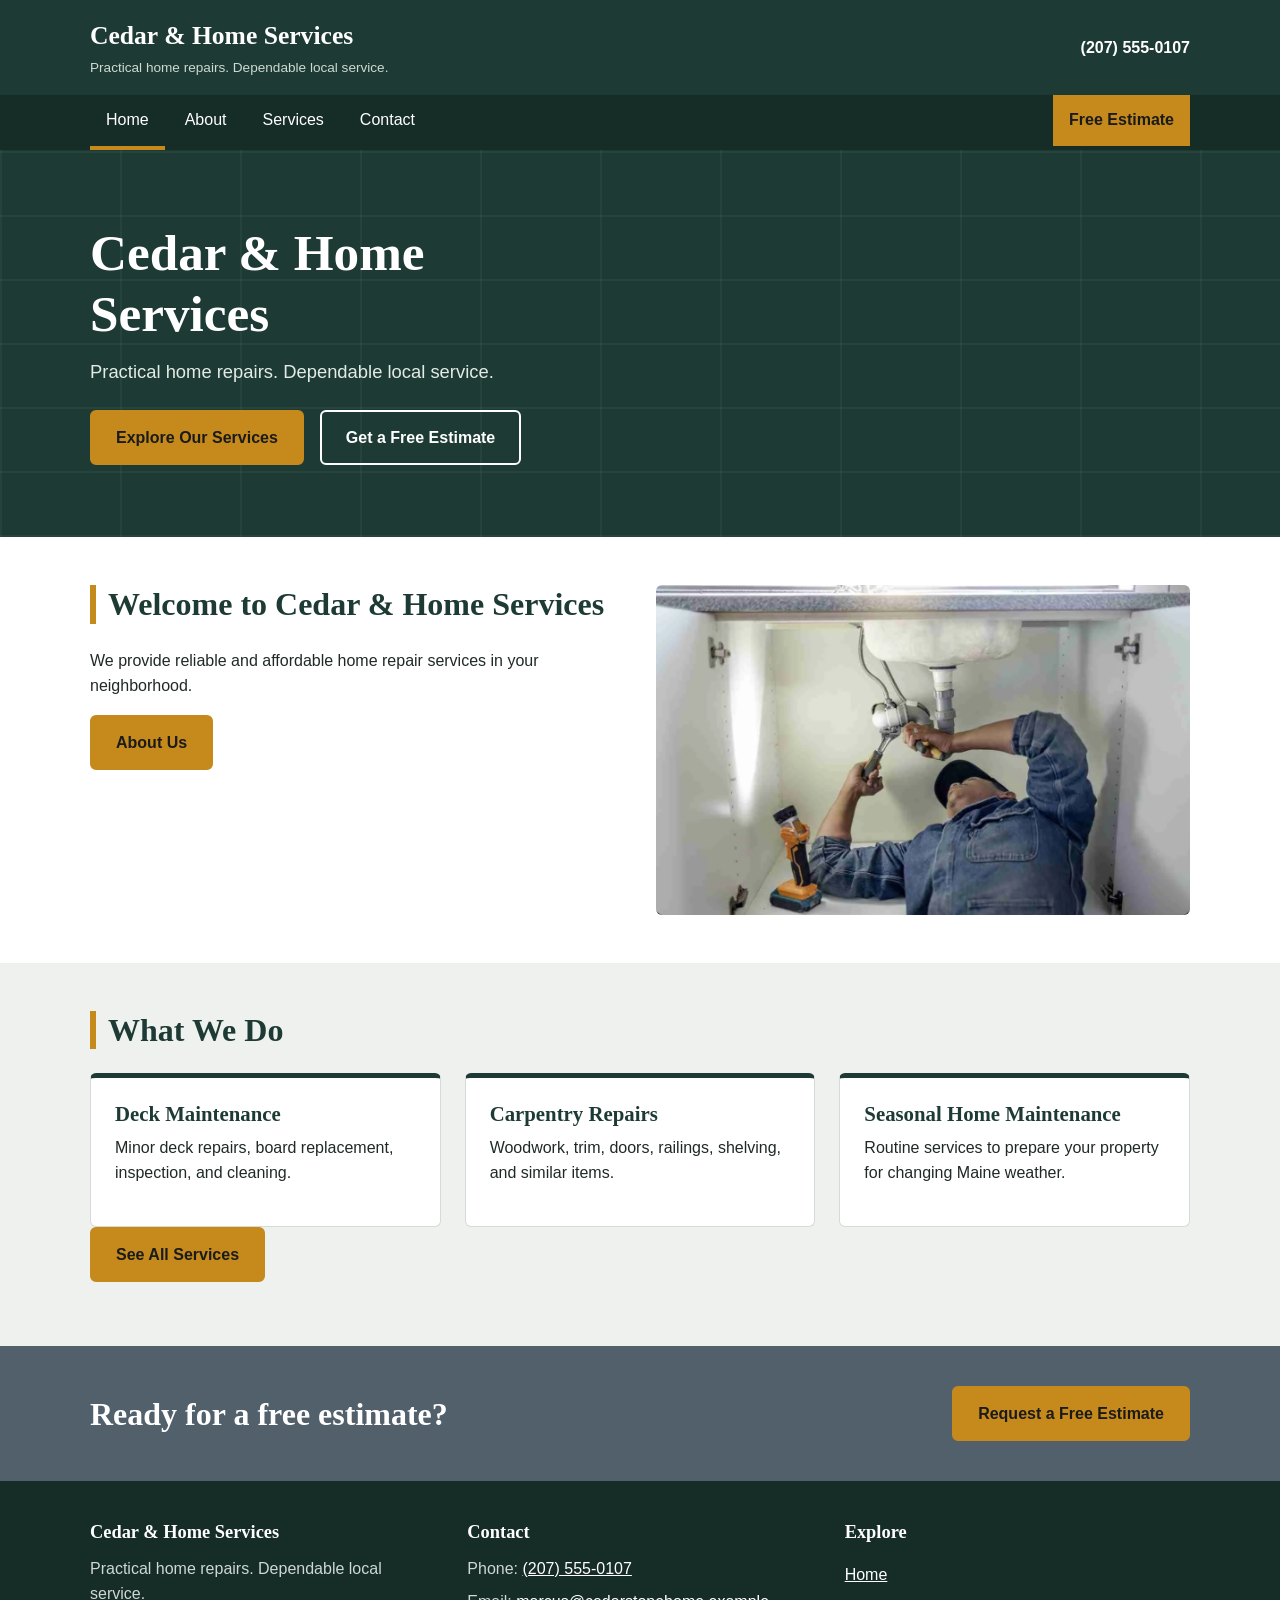
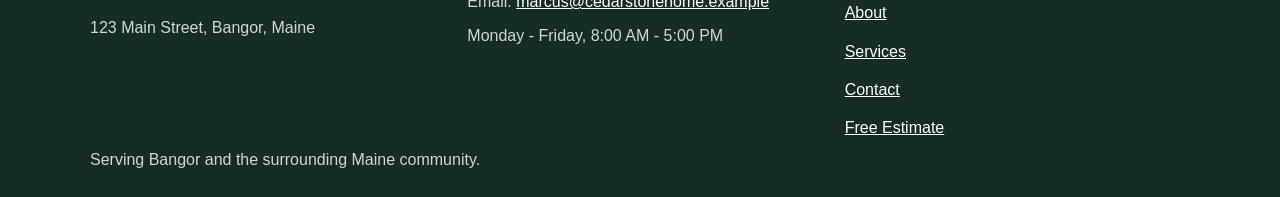
<file: index.html>
<!DOCTYPE html>
<html lang="en">
<head>
    <meta charset="UTF-8">
    <meta name="viewport" content="width=device-width, initial-scale=1.0">
    <title>Cedar &amp; Home Services | Home Repairs in Bangor, Maine</title>
    <link rel="stylesheet" href="css/style.css">
    <script src="js/script.js" defer></script>
</head>

<body>
    <a class="skip-link" href="#main-content">Skip to main content</a>

    <header class="site-header">
        <div class="container header-top">
            <a class="brand" href="index.html">
                Cedar &amp; Home Services
                <small>Practical home repairs. Dependable local service.</small>
            </a>
            <a class="header-phone" href="tel:+12075550107">(207) 555-0107</a>
            <button class="menu-toggle" type="button"
                    aria-expanded="false"
                    aria-controls="main-navigation">Menu</button>
        </div>

        <nav class="site-nav" id="main-navigation" aria-label="Main navigation">
            <div class="container">
                <ul>
                    <li><a href="index.html" aria-current="page">Home</a></li>
                    <li><a href="about.html">About</a></li>
                    <li><a href="services.html">Services</a></li>
                    <li><a href="contact.html">Contact</a></li>
                    <li class="nav-quote-item"><a class="nav-quote" href="estimate.html">Free Estimate</a></li>
                </ul>
            </div>
        </nav>
    </header>

    <main id="main-content">

        <section id="home" class="hero">
            <div class="container">
                <h1>Cedar &amp; Home Services</h1>
                <p>Practical home repairs. Dependable local service.</p>
                <div class="hero-actions">
                    <a class="button" href="services.html">Explore Our Services</a>
                    <a class="button secondary" href="estimate.html">Get a Free Estimate</a>
                </div>
            </div>
        </section>

        <section id="welcome">
            <div class="container two-column">
                <div>
                    <h2 class="section-title">Welcome to Cedar &amp; Home Services</h2>
                    <p>We provide reliable and affordable home repair services in your neighborhood.</p>
                    <a class="button" href="about.html">About Us</a>
                </div>
                <img class="feature-image"
                     src="images/home-repair.png"
                     alt="Technician repairing a leaking sink for a local customer">
            </div>
        </section>

        <section class="alt">
            <div class="container">
                <h2 class="section-title">What We Do</h2>
                <div class="card-grid">
                    <article class="card">
                        <h3>Deck Maintenance</h3>
                        <p>Minor deck repairs, board replacement, inspection, and cleaning.</p>
                    </article>
                    <article class="card">
                        <h3>Carpentry Repairs</h3>
                        <p>Woodwork, trim, doors, railings, shelving, and similar items.</p>
                    </article>
                    <article class="card">
                        <h3>Seasonal Home Maintenance</h3>
                        <p>Routine services to prepare your property for changing Maine weather.</p>
                    </article>
                </div>
                <p><a class="button" href="services.html">See All Services</a></p>
            </div>
        </section>

        <section class="cta-band">
            <div class="container">
                <h2>Ready for a free estimate?</h2>
                <a class="button" href="estimate.html">Request a Free Estimate</a>
            </div>
        </section>

    </main>

    <footer class="site-footer">
        <div class="container">
            <div class="footer-columns">
                <div>
                    <h2>Cedar &amp; Home Services</h2>
                    <p>Practical home repairs. Dependable local service.</p>
                    <p>123 Main Street, Bangor, Maine</p>
                </div>
                <div>
                    <h2>Contact</h2>
                    <p>Phone: <a href="tel:+12075550107">(207) 555-0107</a></p>
                    <p>Email: <a href="mailto:marcus@cedarstonehome.example">marcus@cedarstonehome.example</a></p>
                    <p>Monday - Friday, 8:00 AM - 5:00 PM</p>
                </div>
                <div>
                    <h2>Explore</h2>
                    <ul>
                        <li><a href="index.html">Home</a></li>
                        <li><a href="about.html">About</a></li>
                        <li><a href="services.html">Services</a></li>
                        <li><a href="contact.html">Contact</a></li>
                        <li><a href="estimate.html">Free Estimate</a></li>
                    </ul>
                </div>
            </div>
            <p class="footer-tagline">Serving Bangor and the surrounding Maine community.
            </p>
        </div>
    </footer>
</body>
</html>
</file>
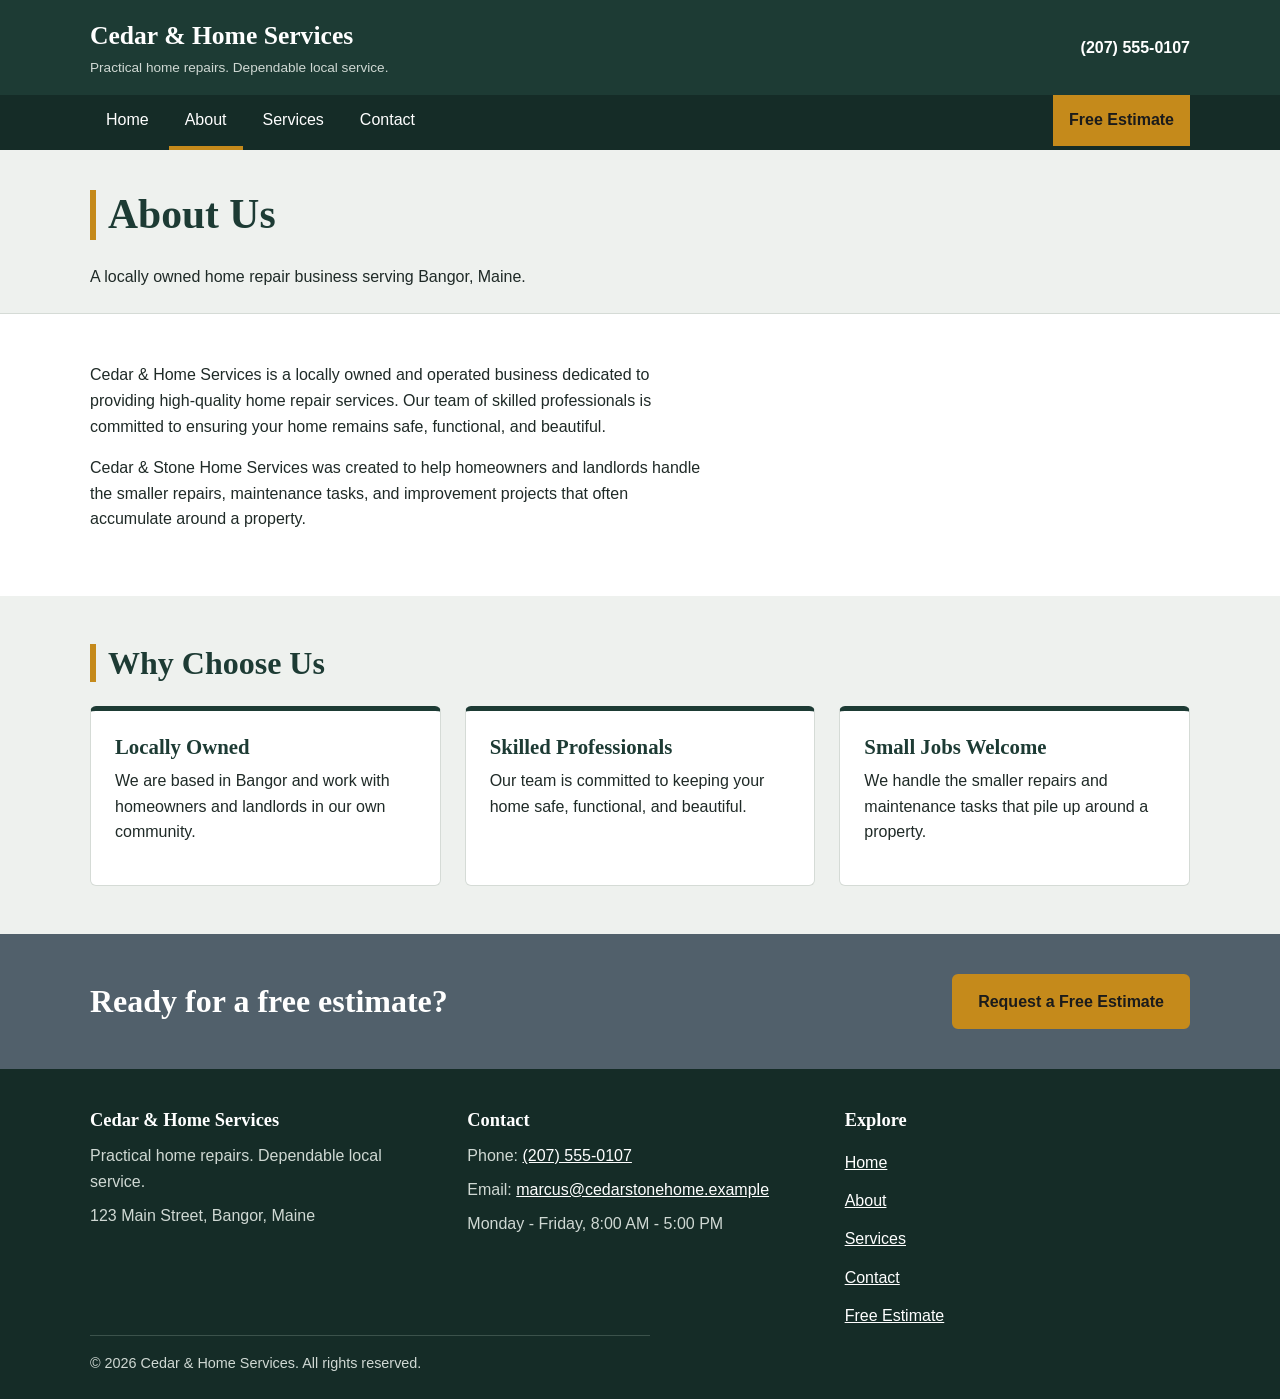
<file: about.html>
<!DOCTYPE html>
<html lang="en">
<head>
    <meta charset="UTF-8">
    <meta name="viewport" content="width=device-width, initial-scale=1.0">
    <title>About Us | Cedar &amp; Home Services, Bangor, Maine</title>
    <link rel="stylesheet" href="css/style.css">
    <script src="js/script.js" defer></script>
</head>

<body>
    <a class="skip-link" href="#main-content">Skip to main content</a>

    <header class="site-header">
        <div class="container header-top">
            <a class="brand" href="index.html">
                Cedar &amp; Home Services
                <small>Practical home repairs. Dependable local service.</small>
            </a>
            <a class="header-phone" href="tel:+12075550107">(207) 555-0107</a>
            <button class="menu-toggle" type="button"
                    aria-expanded="false"
                    aria-controls="main-navigation">Menu</button>
        </div>

        <nav class="site-nav" id="main-navigation" aria-label="Main navigation">
            <div class="container">
                <ul>
                    <li><a href="index.html">Home</a></li>
                    <li><a href="about.html" aria-current="page">About</a></li>
                    <li><a href="services.html">Services</a></li>
                    <li><a href="contact.html">Contact</a></li>
                    <li class="nav-quote-item"><a class="nav-quote" href="estimate.html">Free Estimate</a></li>
                </ul>
            </div>
        </nav>
    </header>

    <main id="main-content">

        <section class="page-banner">
            <div class="container">
                <h1 class="section-title">About Us</h1>
                <p>A locally owned home repair business serving Bangor, Maine.</p>
            </div>
        </section>

        <section id="about">
            <div class="container">
                <p>Cedar &amp; Home Services is a locally owned and operated business dedicated to
                    providing high-quality home repair services. Our team of skilled professionals
                    is committed to ensuring your home remains safe, functional, and beautiful.</p>
                <p>Cedar &amp; Stone Home Services was created to help homeowners and
                    landlords handle the smaller repairs, maintenance tasks,
                    and improvement projects that often accumulate around a property.</p>
            </div>
        </section>

        <section class="alt">
            <div class="container">
                <h2 class="section-title">Why Choose Us</h2>
                <div class="card-grid">
                    <article class="card">
                        <h3>Locally Owned</h3>
                        <p>We are based in Bangor and work with homeowners and landlords in our own community.</p>
                    </article>
                    <article class="card">
                        <h3>Skilled Professionals</h3>
                        <p>Our team is committed to keeping your home safe, functional, and beautiful.</p>
                    </article>
                    <article class="card">
                        <h3>Small Jobs Welcome</h3>
                        <p>We handle the smaller repairs and maintenance tasks that pile up around a property.</p>
                    </article>
                </div>
            </div>
        </section>

        <section class="cta-band">
            <div class="container">
                <h2>Ready for a free estimate?</h2>
                <a class="button" href="estimate.html">Request a Free Estimate</a>
            </div>
        </section>

    </main>

    <footer class="site-footer">
        <div class="container">
            <div class="footer-columns">
                <div>
                    <h2>Cedar &amp; Home Services</h2>
                    <p>Practical home repairs. Dependable local service.</p>
                    <p>123 Main Street, Bangor, Maine</p>
                </div>
                <div>
                    <h2>Contact</h2>
                    <p>Phone: <a href="tel:+12075550107">(207) 555-0107</a></p>
                    <p>Email: <a href="mailto:marcus@cedarstonehome.example">marcus@cedarstonehome.example</a></p>
                    <p>Monday - Friday, 8:00 AM - 5:00 PM</p>
                </div>
                <div>
                    <h2>Explore</h2>
                    <ul>
                        <li><a href="index.html">Home</a></li>
                        <li><a href="about.html">About</a></li>
                        <li><a href="services.html">Services</a></li>
                        <li><a href="contact.html">Contact</a></li>
                        <li><a href="estimate.html">Free Estimate</a></li>
                    </ul>
                </div>
            </div>
            <p class="copyright">&copy; 2026 Cedar &amp; Home Services. All rights reserved.</p>
        </div>
    </footer>
</body>
</html>
</file>
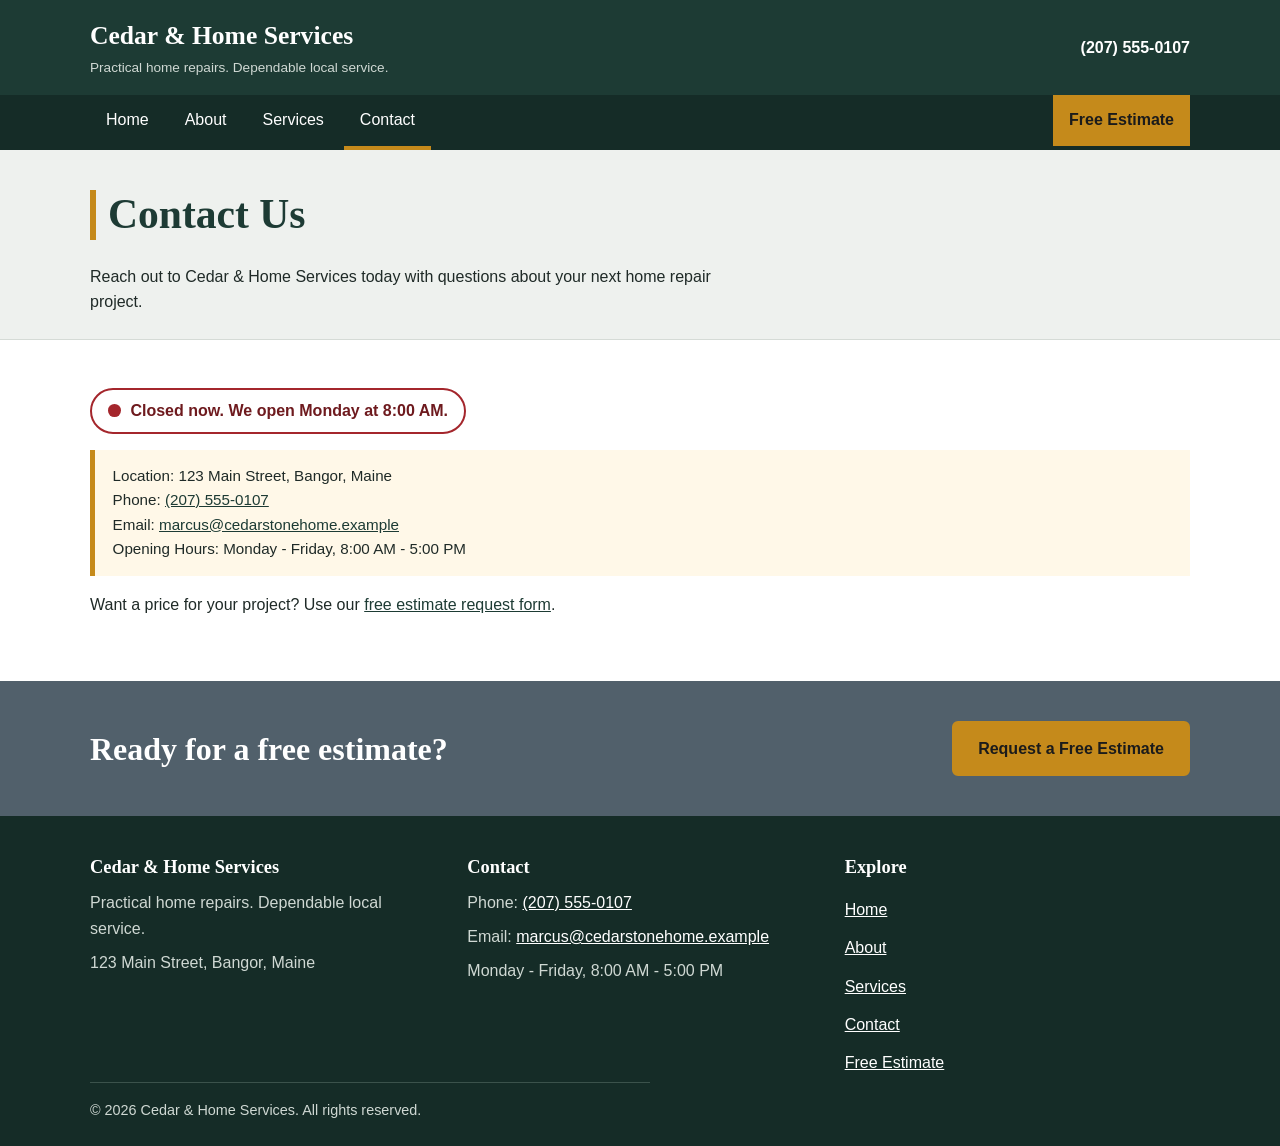
<file: contact.html>
<!DOCTYPE html>
<html lang="en">
<head>
    <meta charset="UTF-8">
    <meta name="viewport" content="width=device-width, initial-scale=1.0">
    <title>Contact Us | Cedar &amp; Home Services, Bangor, Maine</title>
    <link rel="stylesheet" href="css/style.css">
    <script src="js/script.js" defer></script>
</head>

<body>
    <a class="skip-link" href="#main-content">Skip to main content</a>

    <header class="site-header">
        <div class="container header-top">
            <a class="brand" href="index.html">
                Cedar &amp; Home Services
                <small>Practical home repairs. Dependable local service.</small>
            </a>
            <a class="header-phone" href="tel:+12075550107">(207) 555-0107</a>
            <button class="menu-toggle" type="button"
                    aria-expanded="false"
                    aria-controls="main-navigation">Menu</button>
        </div>

        <nav class="site-nav" id="main-navigation" aria-label="Main navigation">
            <div class="container">
                <ul>
                    <li><a href="index.html">Home</a></li>
                    <li><a href="about.html">About</a></li>
                    <li><a href="services.html">Services</a></li>
                    <li><a href="contact.html" aria-current="page">Contact</a></li>
                    <li class="nav-quote-item"><a class="nav-quote" href="estimate.html">Free Estimate</a></li>
                </ul>
            </div>
        </nav>
    </header>

    <main id="main-content">

        <section class="page-banner">
            <div class="container">
                <h1 class="section-title">Contact Us</h1>
                <p>Reach out to Cedar &amp; Home Services today with questions about your next home repair project.</p>
            </div>
        </section>

        <section id="contact">
            <div class="container">
                <p id="hours-status" class="hours-status" role="status"></p>
                <div class="notice">
                    <p>Location: 123 Main Street, Bangor, Maine</p>
                    <p>Phone: <a href="tel:+12075550107">(207) 555-0107</a></p>
                    <p>Email: <a href="mailto:marcus@cedarstonehome.example">marcus@cedarstonehome.example</a></p>
                    <p>Opening Hours: Monday - Friday, 8:00 AM - 5:00 PM</p>
                </div>
                <p>Want a price for your project? Use our <a href="estimate.html">free estimate request form</a>.</p>
            </div>
        </section>

        <section class="cta-band">
            <div class="container">
                <h2>Ready for a free estimate?</h2>
                <a class="button" href="estimate.html">Request a Free Estimate</a>
            </div>
        </section>

    </main>

    <footer class="site-footer">
        <div class="container">
            <div class="footer-columns">
                <div>
                    <h2>Cedar &amp; Home Services</h2>
                    <p>Practical home repairs. Dependable local service.</p>
                    <p>123 Main Street, Bangor, Maine</p>
                </div>
                <div>
                    <h2>Contact</h2>
                    <p>Phone: <a href="tel:+12075550107">(207) 555-0107</a></p>
                    <p>Email: <a href="mailto:marcus@cedarstonehome.example">marcus@cedarstonehome.example</a></p>
                    <p>Monday - Friday, 8:00 AM - 5:00 PM</p>
                </div>
                <div>
                    <h2>Explore</h2>
                    <ul>
                        <li><a href="index.html">Home</a></li>
                        <li><a href="about.html">About</a></li>
                        <li><a href="services.html">Services</a></li>
                        <li><a href="contact.html">Contact</a></li>
                        <li><a href="estimate.html">Free Estimate</a></li>
                    </ul>
                </div>
            </div>
            <p class="copyright">&copy; 2026 Cedar &amp; Home Services. All rights reserved.</p>
        </div>
    </footer>
</body>
</html>
</file>
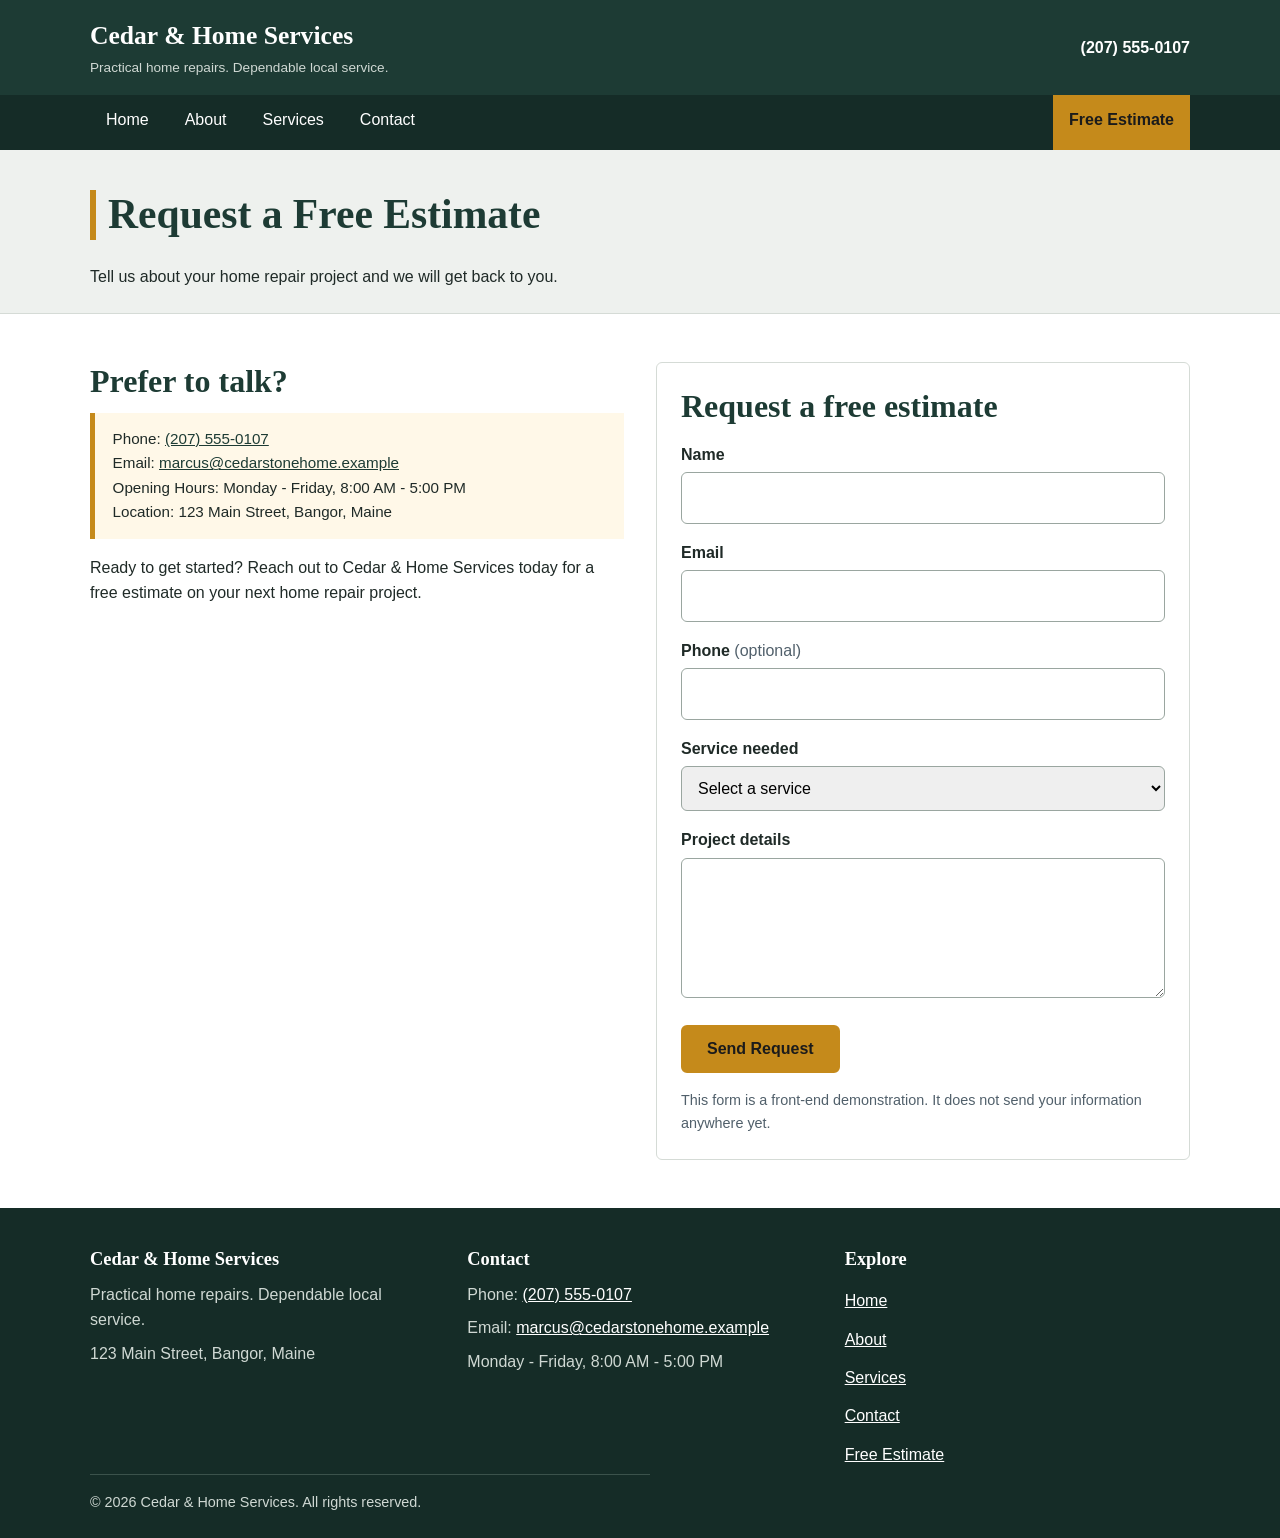
<file: estimate.html>
<!DOCTYPE html>
<html lang="en">
<head>
    <meta charset="UTF-8">
    <meta name="viewport" content="width=device-width, initial-scale=1.0">
    <title>Free Estimate | Cedar &amp; Home Services, Bangor, Maine</title>
    <link rel="stylesheet" href="css/style.css">
    <script src="js/script.js" defer></script>
</head>

<body>
    <a class="skip-link" href="#main-content">Skip to main content</a>

    <header class="site-header">
        <div class="container header-top">
            <a class="brand" href="index.html">
                Cedar &amp; Home Services
                <small>Practical home repairs. Dependable local service.</small>
            </a>
            <a class="header-phone" href="tel:+12075550107">(207) 555-0107</a>
            <button class="menu-toggle" type="button"
                    aria-expanded="false"
                    aria-controls="main-navigation">Menu</button>
        </div>

        <nav class="site-nav" id="main-navigation" aria-label="Main navigation">
            <div class="container">
                <ul>
                    <li><a href="index.html">Home</a></li>
                    <li><a href="about.html">About</a></li>
                    <li><a href="services.html">Services</a></li>
                    <li><a href="contact.html">Contact</a></li>
                    <li class="nav-quote-item"><a class="nav-quote" href="estimate.html" aria-current="page">Free Estimate</a></li>
                </ul>
            </div>
        </nav>
    </header>

    <main id="main-content">

        <section class="page-banner">
            <div class="container">
                <h1 class="section-title">Request a Free Estimate</h1>
                <p>Tell us about your home repair project and we will get back to you.</p>
            </div>
        </section>

        <section id="estimate">
            <div class="container two-column">
                <div>
                    <h2>Prefer to talk?</h2>
                    <div class="notice">
                        <p>Phone: <a href="tel:+12075550107">(207) 555-0107</a></p>
                        <p>Email: <a href="mailto:marcus@cedarstonehome.example">marcus@cedarstonehome.example</a></p>
                        <p>Opening Hours: Monday - Friday, 8:00 AM - 5:00 PM</p>
                        <p>Location: 123 Main Street, Bangor, Maine</p>
                    </div>
                    <p>Ready to get started? Reach out to Cedar &amp; Home Services today
                        for a free estimate on your next home repair project.</p>
                </div>

                <form id="contact-form" novalidate>
                    <h2>Request a free estimate</h2>

                    <label for="name">Name</label>
                    <input type="text" id="name" name="name" autocomplete="name"
                           aria-describedby="name-error">
                    <p class="error-message" id="name-error"></p>

                    <label for="email">Email</label>
                    <input type="email" id="email" name="email" autocomplete="email"
                           aria-describedby="email-error">
                    <p class="error-message" id="email-error"></p>

                    <label for="phone">Phone <span class="optional">(optional)</span></label>
                    <input type="tel" id="phone" name="phone" autocomplete="tel"
                           aria-describedby="phone-error">
                    <p class="error-message" id="phone-error"></p>

                    <label for="service">Service needed</label>
                    <select id="service" name="service" aria-describedby="service-error">
                        <option value="">Select a service</option>
                        <option value="deck">Deck Maintenance</option>
                        <option value="carpentry">Carpentry Repairs</option>
                        <option value="seasonal">Seasonal Home Maintenance</option>
                        <option value="other">Other / Not sure</option>
                    </select>
                    <p class="error-message" id="service-error"></p>

                    <label for="message">Project details</label>
                    <textarea id="message" name="message"
                              aria-describedby="message-error"></textarea>
                    <p class="error-message" id="message-error"></p>

                    <button class="button" type="submit">Send Request</button>

                    <p class="form-status" id="form-status" role="status"></p>
                    <p class="form-note">This form is a front-end demonstration. It does not send your information anywhere yet.</p>
                </form>
            </div>
        </section>

    </main>

    <footer class="site-footer">
        <div class="container">
            <div class="footer-columns">
                <div>
                    <h2>Cedar &amp; Home Services</h2>
                    <p>Practical home repairs. Dependable local service.</p>
                    <p>123 Main Street, Bangor, Maine</p>
                </div>
                <div>
                    <h2>Contact</h2>
                    <p>Phone: <a href="tel:+12075550107">(207) 555-0107</a></p>
                    <p>Email: <a href="mailto:marcus@cedarstonehome.example">marcus@cedarstonehome.example</a></p>
                    <p>Monday - Friday, 8:00 AM - 5:00 PM</p>
                </div>
                <div>
                    <h2>Explore</h2>
                    <ul>
                        <li><a href="index.html">Home</a></li>
                        <li><a href="about.html">About</a></li>
                        <li><a href="services.html">Services</a></li>
                        <li><a href="contact.html">Contact</a></li>
                        <li><a href="estimate.html">Free Estimate</a></li>
                    </ul>
                </div>
            </div>
            <p class="copyright">&copy; 2026 Cedar &amp; Home Services. All rights reserved.</p>
        </div>
    </footer>
</body>
</html>
</file>
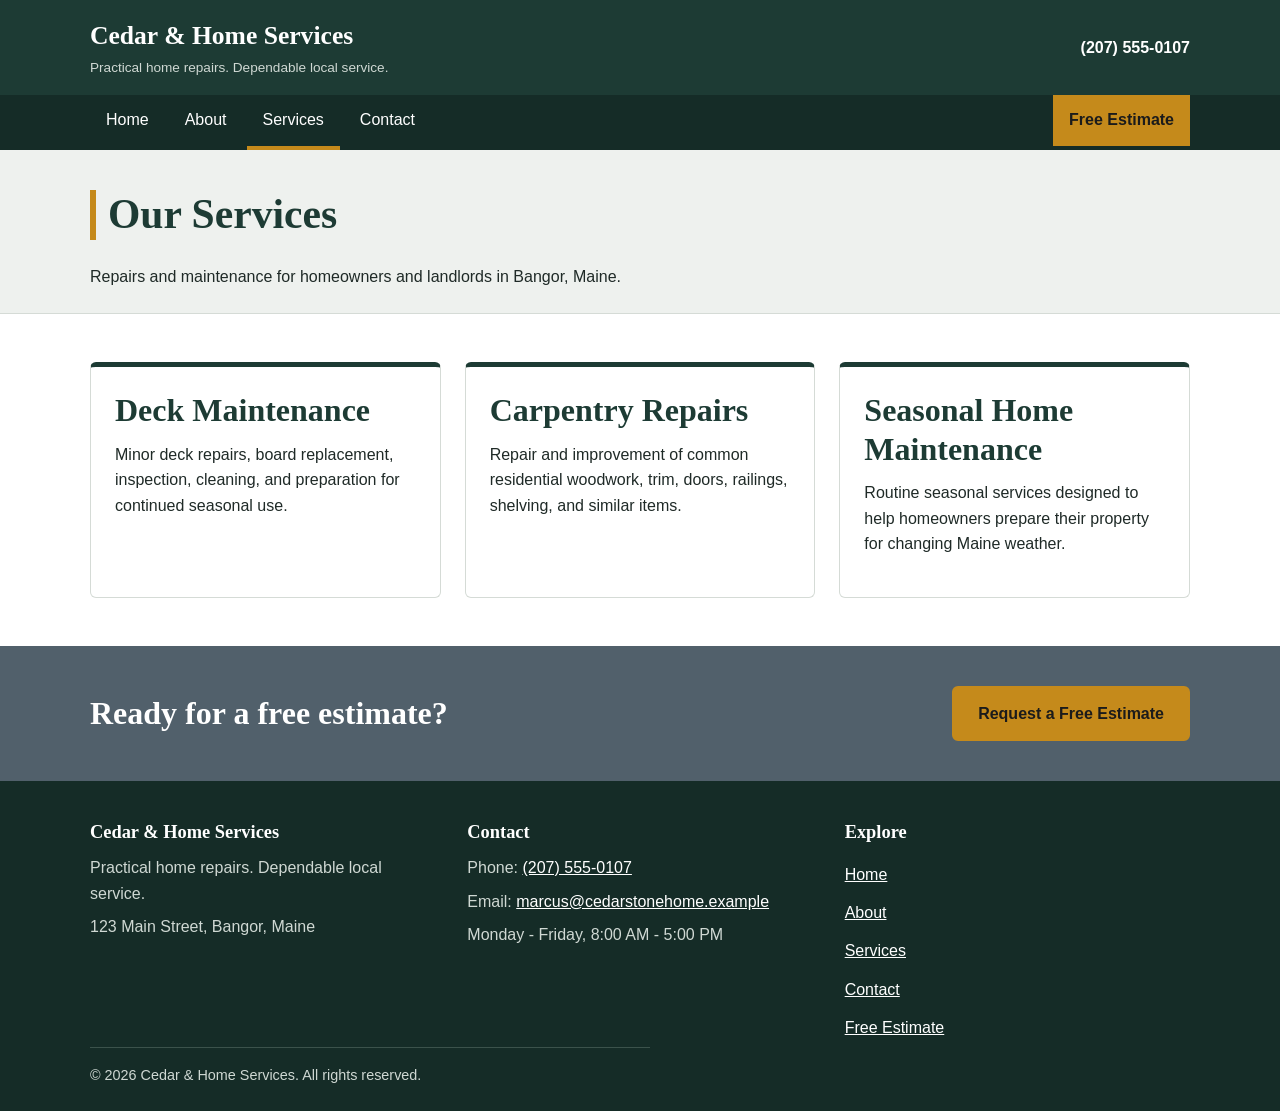
<file: services.html>
<!DOCTYPE html>
<html lang="en">
<head>
    <meta charset="UTF-8">
    <meta name="viewport" content="width=device-width, initial-scale=1.0">
    <title>Our Services | Cedar &amp; Home Services, Bangor, Maine</title>
    <link rel="stylesheet" href="css/style.css">
    <script src="js/script.js" defer></script>
</head>

<body>
    <a class="skip-link" href="#main-content">Skip to main content</a>

    <header class="site-header">
        <div class="container header-top">
            <a class="brand" href="index.html">
                Cedar &amp; Home Services
                <small>Practical home repairs. Dependable local service.</small>
            </a>
            <a class="header-phone" href="tel:+12075550107">(207) 555-0107</a>
            <button class="menu-toggle" type="button"
                    aria-expanded="false"
                    aria-controls="main-navigation">Menu</button>
        </div>

        <nav class="site-nav" id="main-navigation" aria-label="Main navigation">
            <div class="container">
                <ul>
                    <li><a href="index.html">Home</a></li>
                    <li><a href="about.html">About</a></li>
                    <li><a href="services.html" aria-current="page">Services</a></li>
                    <li><a href="contact.html">Contact</a></li>
                    <li class="nav-quote-item"><a class="nav-quote" href="estimate.html">Free Estimate</a></li>
                </ul>
            </div>
        </nav>
    </header>

    <main id="main-content">

        <section class="page-banner">
            <div class="container">
                <h1 class="section-title">Our Services</h1>
                <p>Repairs and maintenance for homeowners and landlords in Bangor, Maine.</p>
            </div>
        </section>

        <section id="services">
            <div class="container">
                <div class="card-grid">
                    <article class="card">
                        <h2>Deck Maintenance</h2>
                        <p>Minor deck repairs, board replacement, inspection, cleaning, and preparation
                            for continued seasonal use.</p>
                    </article>

                    <article class="card">
                        <h2>Carpentry Repairs</h2>
                        <p>Repair and improvement of common residential woodwork, trim, doors, railings,
                            shelving, and similar items.</p>
                    </article>

                    <article class="card">
                        <h2>Seasonal Home Maintenance</h2>
                        <p>Routine seasonal services designed to help homeowners prepare their property
                            for changing Maine weather.</p>
                    </article>
                </div>
            </div>
        </section>

        <section class="cta-band">
            <div class="container">
                <h2>Ready for a free estimate?</h2>
                <a class="button" href="estimate.html">Request a Free Estimate</a>
            </div>
        </section>

    </main>

    <footer class="site-footer">
        <div class="container">
            <div class="footer-columns">
                <div>
                    <h2>Cedar &amp; Home Services</h2>
                    <p>Practical home repairs. Dependable local service.</p>
                    <p>123 Main Street, Bangor, Maine</p>
                </div>
                <div>
                    <h2>Contact</h2>
                    <p>Phone: <a href="tel:+12075550107">(207) 555-0107</a></p>
                    <p>Email: <a href="mailto:marcus@cedarstonehome.example">marcus@cedarstonehome.example</a></p>
                    <p>Monday - Friday, 8:00 AM - 5:00 PM</p>
                </div>
                <div>
                    <h2>Explore</h2>
                    <ul>
                        <li><a href="index.html">Home</a></li>
                        <li><a href="about.html">About</a></li>
                        <li><a href="services.html">Services</a></li>
                        <li><a href="contact.html">Contact</a></li>
                        <li><a href="estimate.html">Free Estimate</a></li>
                    </ul>
                </div>
            </div>
            <p class="copyright">&copy; 2026 Cedar &amp; Home Services. All rights reserved.</p>
        </div>
    </footer>
</body>
</html>
</file>
<file: css/style.css>
/* =========================
   Global Styles
   Cedar & Stone Home Services
   Author: Richard Amury Ongala   Date: 10/18/2026
========================= */
:root {
  --primary-color: #1d3b34;    /* spruce */
  --secondary-color: #51606b;  /* slate */
  --accent-color: #c58a1b;     /* cedar ochre */
  --background-color: #ffffff;
  --surface-color: #eef1ee;    /* light granite */
  --text-color: #1f2a27;
  --error-color: #a4262c;
  --success-color: #2e7d4f;
  --radius: 6px;
}
* { box-sizing: border-box; }
html { scroll-behavior: smooth; }
body { margin: 0; background: var(--background-color); color: var(--text-color);
  font-family: "Segoe UI", Helvetica, Arial, sans-serif; line-height: 1.6; }
img { max-width: 100%; height: auto; display: block; }
a { color: var(--primary-color); }
ul { padding-left: 1.2rem; }
.container { width: 90%; max-width: 1100px; margin: 0 auto; }

/* =========================
   Typography
========================= */
h1, h2, h3 { font-family: Georgia, "Times New Roman", serif; color: var(--primary-color); line-height: 1.2; margin: 0 0 .75rem; }
h1 { font-size: clamp(2rem, 5vw, 2.6rem); }
h2 { font-size: clamp(1.5rem, 3.5vw, 2rem); }
h3 { font-size: 1.3rem; }
p { margin: 0 0 1rem; max-width: 70ch; }
.section-title { border-left: 6px solid var(--accent-color); padding-left: .75rem; margin-bottom: 1.5rem; }

/* =========================
   Header
========================= */
.site-header { background: var(--primary-color); color: #fff; }
.header-top { display: flex; justify-content: space-between; align-items: center; flex-wrap: wrap; gap: 1rem; padding: 1rem 0; }
.brand { font-family: Georgia, serif; font-size: 1.6rem; font-weight: bold; color: #fff; text-decoration: none; }
.brand small { display: block; font-family: "Segoe UI", Helvetica, Arial, sans-serif; font-size: .85rem; font-weight: normal; color: #cfd8d3; }
.header-phone { color: #fff; font-weight: bold; text-decoration: none; }

/* =========================
   Navigation
========================= */
.site-nav { background: #152c27; }
.site-nav ul { display: flex; flex-wrap: wrap; gap: .25rem; list-style: none; margin: 0; padding: 0; }
.site-nav a { display: block; padding: .8rem 1rem; color: #fff; text-decoration: none; }
.site-nav a:hover { background: var(--secondary-color); }
.site-nav a[aria-current="page"] { border-bottom: 4px solid var(--accent-color); }
.site-nav .nav-quote { margin-left: auto; background: var(--accent-color); color: #1b1b1b; font-weight: bold; }
.site-nav .nav-quote:hover { background: #dba33a; }

/* =========================
   Hero
========================= */
.hero { background: var(--primary-color); color: #fff;
  background-image: repeating-linear-gradient(0deg, rgba(255,255,255,.04) 0 2px, transparent 2px 64px),
                    repeating-linear-gradient(90deg, rgba(255,255,255,.04) 0 2px, transparent 2px 120px);
  padding: 4.5rem 0; }
.hero h1 { color: #fff; max-width: 18ch; font-size: clamp(2.1rem, 6vw, 3.2rem); }
.hero p { font-size: 1.15rem; color: #e4ebe7; }
.hero-actions { display: flex; flex-wrap: wrap; gap: 1rem; margin-top: 1.5rem; }
.page-banner { background: var(--surface-color); padding: 2.5rem 0 1.5rem; border-bottom: 1px solid #d5dbd6; }
.page-banner p { margin: 0; }

/* =========================
   Main Content
========================= */
main section { padding: 3rem 0; }
main section.hero { padding: 4.5rem 0; }
.alt { background: var(--surface-color); }
.two-column { display: flex; gap: 2rem; align-items: flex-start; flex-wrap: wrap; }
.two-column > * { flex: 1 1 280px; min-width: 0; }
.feature-image { border-radius: var(--radius); }
.notice { background: #fff8e8; border-left: 5px solid var(--accent-color); padding: .9rem 1.1rem; font-size: .95rem; margin-bottom: 1rem; }
.notice p { margin: 0; }

/* Grid layouts */
.card-grid { display: grid; grid-template-columns: repeat(3, 1fr); gap: 1.5rem; }
.card-grid.two { grid-template-columns: repeat(2, 1fr); }

/* Flexbox chips + CTA band */
.area-list { display: flex; flex-wrap: wrap; gap: .75rem; list-style: none; padding: 0; margin: 0 0 1rem; }
.area-list li { background: var(--primary-color); color: #fff; padding: .45rem 1rem; border-radius: 999px; }
.cta-band { background: var(--secondary-color); color: #fff; padding: 2.5rem 0; }
.cta-band .container { display: flex; justify-content: space-between; align-items: center; flex-wrap: wrap; gap: 1rem; }
.cta-band h2 { color: #fff; margin: 0; }

/* =========================
   Components
========================= */
.card { background: #fff; border: 1px solid #d5dbd6; border-top: 5px solid var(--primary-color); border-radius: var(--radius); padding: 1.5rem; }
.card h3 { margin-bottom: .5rem; }
.price { font-weight: bold; color: var(--secondary-color); }
.card dl { margin: 0; }
.card dt { font-weight: bold; color: var(--primary-color); margin-top: .5rem; }
.card dd { margin: 0; }
.button { display: inline-block; padding: .8rem 1.5rem; background: var(--accent-color); color: #1b1b1b; font-weight: bold; text-decoration: none; border: 2px solid var(--accent-color); border-radius: var(--radius); cursor: pointer; font-size: 1rem; font-family: inherit; }
.button:hover { background: #dba33a; border-color: #dba33a; }
.button.secondary { background: transparent; color: #fff; border-color: #fff; }
.button.secondary:hover { background: rgba(255,255,255,.15); }
.steps { padding-left: 1.2rem; }
.steps li { margin-bottom: .75rem; }

/* =========================
   Forms
========================= */
form { background: #fff; border: 1px solid #d5dbd6; border-radius: var(--radius); padding: 1.5rem; }
label { display: block; font-weight: bold; margin: 1rem 0 .3rem; }
input, select, textarea { width: 100%; padding: .75rem; font: inherit; border: 1px solid #9aa6a0; border-radius: var(--radius); }
input:focus, select:focus, textarea:focus { outline: 3px solid var(--primary-color); outline-offset: 2px; }
textarea { min-height: 140px; }
form .button { margin-top: 1.25rem; }

/* =========================
   Footer
========================= */
.site-footer { background: #152c27; color: #cfd8d3; padding: 2.5rem 0 1rem; }
.footer-columns { display: flex; flex-wrap: wrap; gap: 2rem; }
.footer-columns > div { flex: 1 1 220px; }
.site-footer h2 { color: #fff; font-size: 1.15rem; }
.site-footer a { color: #fff; }
.site-footer ul { list-style: none; padding: 0; margin: 0; }
.site-footer p { margin: 0 0 .5rem; }
.copyright { border-top: 1px solid #3b524b; margin-top: 1.5rem; padding-top: 1rem; font-size: .9rem; }

/* =========================
   Accessibility (Phase 2)
========================= */
.skip-link { position: absolute; left: 1rem; top: -4rem; background: #fff; color: var(--primary-color); padding: .75rem 1rem; font-weight: bold; z-index: 10; }
.skip-link:focus { top: 1rem; }
/* Visible keyboard focus: dark ring on light areas, light ring on dark areas */
a:focus-visible, button:focus-visible, .button:focus-visible { outline: 3px solid var(--primary-color); outline-offset: 3px; }
.site-header a:focus-visible, .site-header button:focus-visible, .site-nav a:focus-visible, .hero a:focus-visible,
.cta-band a:focus-visible, .site-footer a:focus-visible { outline-color: #fff; }
.site-nav .nav-quote:focus-visible { outline-color: #fff; }
.nav-quote-item { margin-left: auto; }
/* Touch-friendly targets */
.header-phone { padding: .6rem 0; }
.site-footer li a { display: inline-block; padding: .4rem 0; }
.site-footer a { overflow-wrap: anywhere; }
.card, .notice, .card-grid > * { min-width: 0; overflow-wrap: break-word; }

/* =========================
   Responsive: Tablet (max-width 900px)
   Three-column grids become two columns; hero and spacing tighten.
========================= */
@media (max-width: 900px) {
  .card-grid { grid-template-columns: repeat(2, 1fr); }
  .hero, main section.hero { padding: 3rem 0; }
  main section { padding: 2.25rem 0; }
  .site-nav a { padding: .8rem .75rem; }
}

/* =========================
   Responsive: Phone (max-width 600px)
   One column, stacked touch-friendly navigation, stacked header/footer/CTA.
========================= */
@media (max-width: 600px) {
  .card-grid, .card-grid.two { grid-template-columns: 1fr; }
  .header-top { flex-direction: column; align-items: flex-start; gap: .25rem; }
  .brand { font-size: 1.35rem; }
  .site-nav ul { flex-direction: column; gap: 0; }
  .site-nav li { border-top: 1px solid #2c4740; }
  .site-nav a { padding: .9rem 1rem; }
  .nav-quote-item { margin-left: 0; }
  .site-nav .nav-quote { text-align: center; }
  .hero-actions { flex-direction: column; }
  .hero-actions .button, .cta-band .button { width: 100%; text-align: center; }
  .cta-band .container { flex-direction: column; align-items: flex-start; }
  .footer-columns { flex-direction: column; gap: 1.25rem; }
  form { padding: 1rem; }
  .section-title { border-left-width: 4px; }
}

/* =========================
   Phase 3: Mobile Menu
   The "js" class is added by script.js, so the menu stays visible
   if JavaScript fails to load.
========================= */
.menu-toggle { display: none; padding: .6rem 1.1rem; background: transparent; color: #fff; border: 2px solid #fff; border-radius: var(--radius); font: inherit; font-weight: bold; cursor: pointer; }
.menu-toggle:hover { background: rgba(255,255,255,.15); }

@media (max-width: 600px) {
  .js .menu-toggle { display: inline-block; }
  .js .site-nav { display: none; }
  .js .site-nav.open { display: block; }
}

/* =========================
   Phase 3: Form Validation
========================= */
.error-message { color: var(--error-color); font-weight: bold; font-size: .9rem; margin: .35rem 0 0; }
.error-message:empty { display: none; }
.invalid { border: 2px solid var(--error-color); }
.optional { font-weight: normal; color: var(--secondary-color); }
.form-status { background: #e8f3ec; border-left: 5px solid var(--success-color); padding: .9rem 1.1rem; margin: 1.25rem 0 0; font-weight: bold; color: #17432b; max-width: none; }
.form-status:empty { display: none; }
.form-note { font-size: .9rem; color: var(--secondary-color); margin: 1rem 0 0; }

/* =========================
   Phase 3: Business Hours Status
========================= */
.hours-status { display: inline-flex; align-items: center; gap: .6rem; padding: .5rem 1rem; border-radius: 999px; font-weight: bold; background: #fff; border: 2px solid var(--secondary-color); color: var(--text-color); margin: 0 0 1rem; max-width: none; }
.hours-status::before { content: ""; width: .8rem; height: .8rem; border-radius: 50%; background: var(--secondary-color); flex: none; }
.hours-status.open { border-color: var(--success-color); color: #17432b; }
.hours-status.open::before { background: var(--success-color); }
.hours-status.closed { border-color: var(--error-color); color: #6e1a1e; }
.hours-status.closed::before { background: var(--error-color); }
</file>
